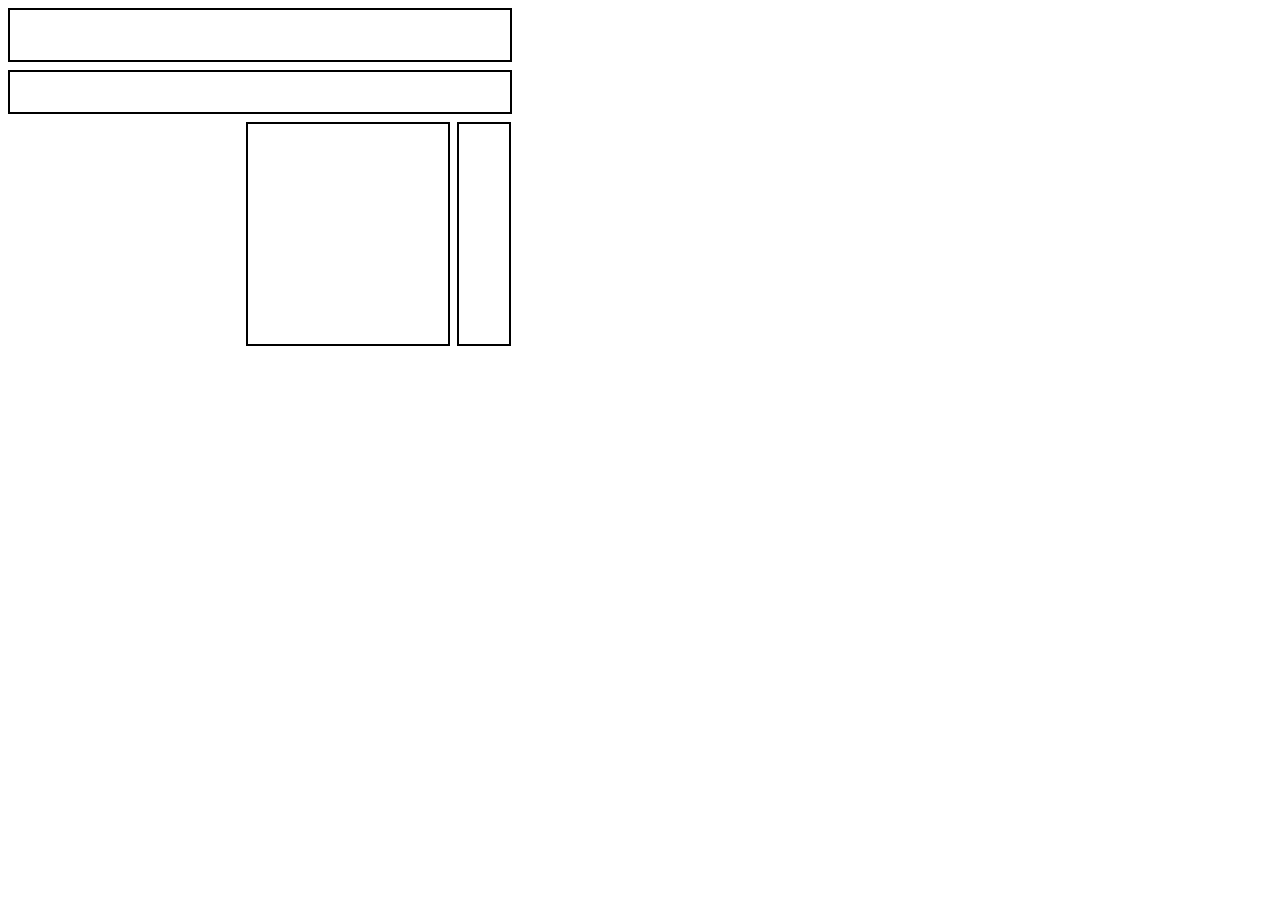
<file: laba1/index.html>
<!DOCTYPE html>
<html lang="en">
<head>
    <link rel="stylesheet" href="style.css">
    <meta charset="UTF-8">
    <title>Title</title>
</head>
<body>
    <div id="figura1"></div>
    <div id="figura2"></div>
    <div id="figura3"></div>
    <div id="figura4"></div>
</body>
</html>
</file>
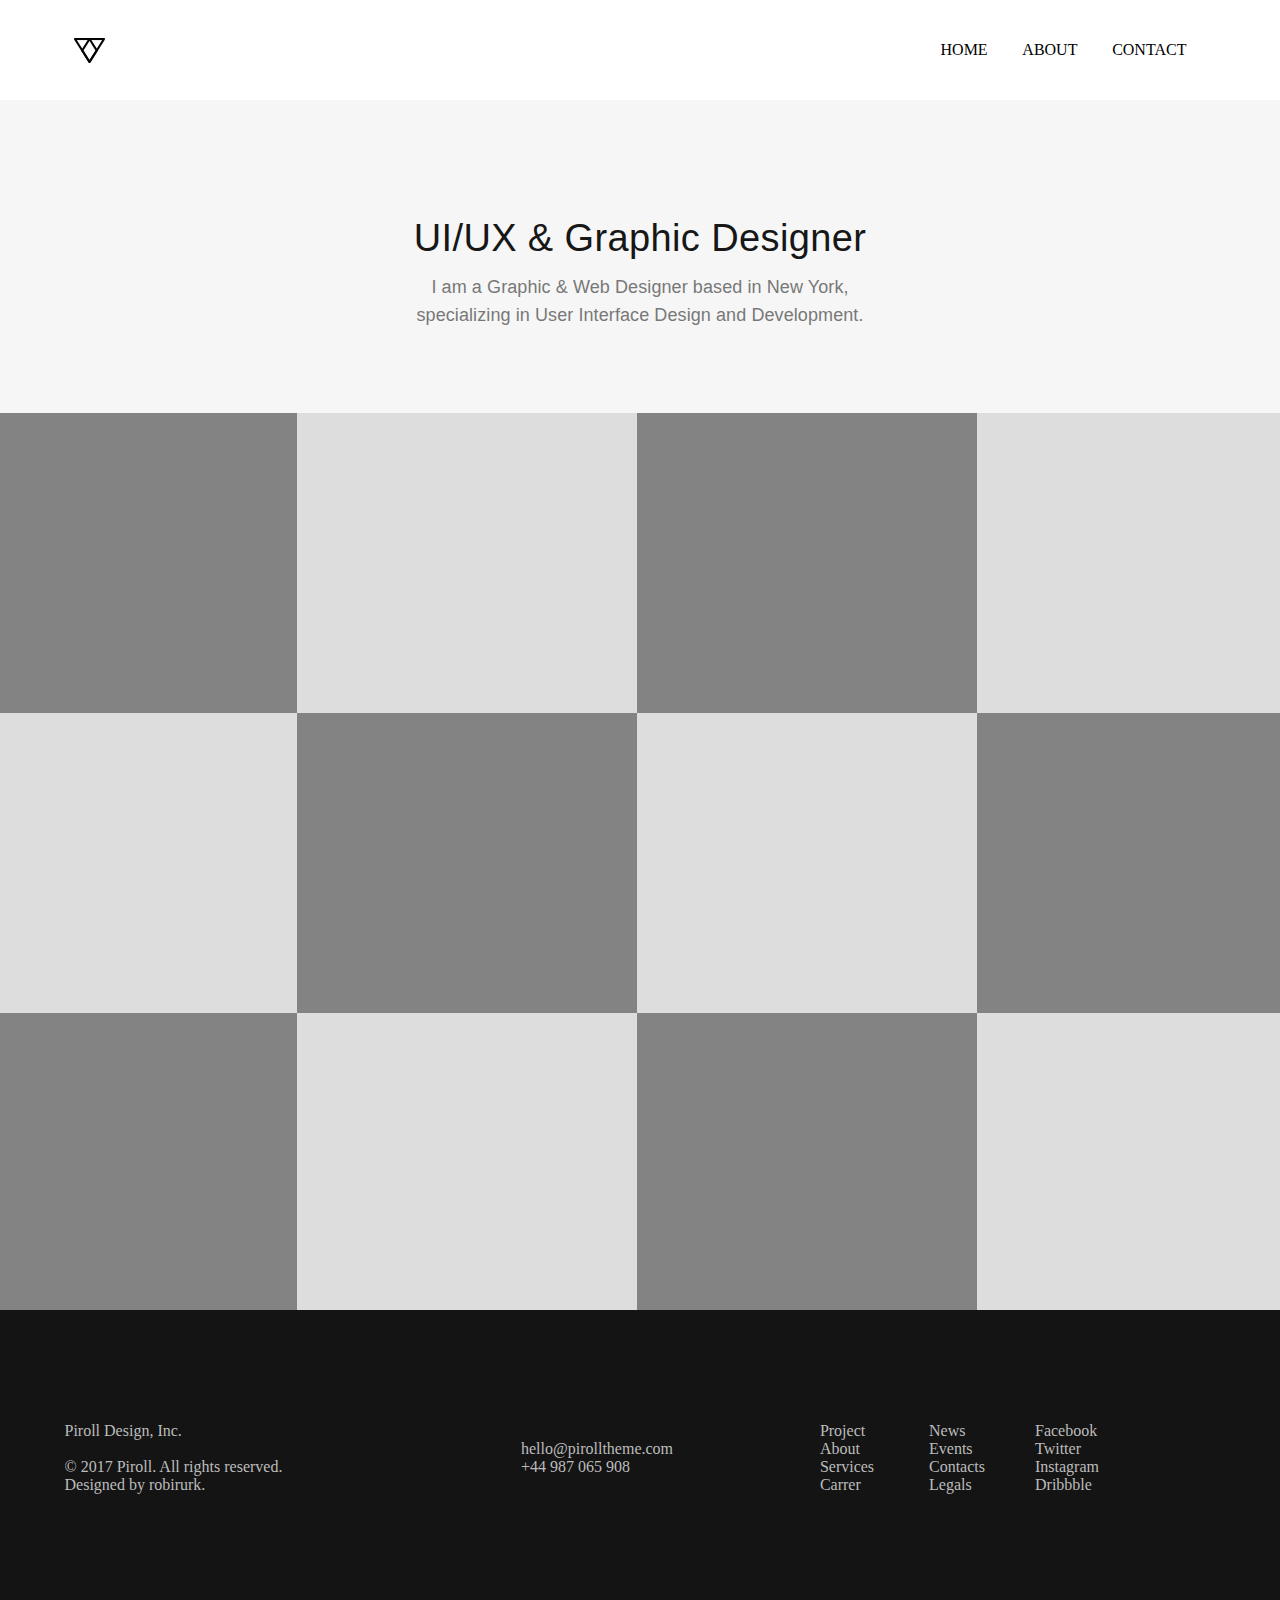
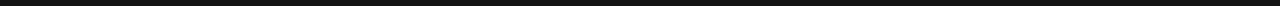
<file: laba2/index.html>
<!DOCTYPE html>
<html lang="en">
<head>
    <meta charset="UTF-8">
    <title>Title</title>
    <link rel="stylesheet" href="style.css">
</head>
<body>
<div class="mainwallper">
    <header>
        <div class="logo"></div>
        <div class="header2">
            <ul>
                <li>
                    <a href="#">HOME</a>
                </li>
                <li>
                    <a href="#">ABOUT</a>
                </li>
                <li>
                    <a href="#">CONTACT</a>
                </li>
            </ul>
        </div>
    </header>
    <div class="block1">
        <span class="UIUX-Graphic-Designer">UI/UX & Graphic Designer</span>
        <br/><br/>
        <span class="I-am-a-Graphic-Web-Designer-based-in-New-York-specializing">I am a Graphic & Web Designer based in New York, specializing
            in User Interface Design and Development.</span>
    </div>
    <div class="block2">
        <div class="dark"></div>
        <div class="light"></div>
        <div class="dark"></div>
        <div class="light"></div>
        <div class="light"></div>
        <div class="dark"></div>
        <div class="light"></div>
        <div class="dark"></div>
        <div class="dark"></div>
        <div class="light"></div>
        <div class="dark"></div>
        <div class="light"></div>
    </div>
    <footer>
        <div class="copyright">
            <div class="copyright1 writeword">Piroll Design, Inc.</div>
            <br/>
            <div class="copyright1 writeword">© 2017 Piroll. All rights reserved. Designed by robirurk.</div>
        </div>
        <div class="contacts">
            <div class="contacts1 writeword">hello@pirolltheme.com</div>
            <div class="contacts1 writeword">+44 987 065 908</div>
        </div>
        <div class="links1">
            <ul class="writeword">
                <li><a href="#" class="writeword">Project</a></li>
                <li><a href="#" class="writeword">About</a></li>
                <li><a href="#" class="writeword">Services</a></li>
                <li><a href="#" class="writeword">Carrer</a></li>
            </ul>
        </div>
        <div class="links1">
            <ul class="writeword">
                <li><a href="#" class="writeword">News</a></li>
                <li><a href="#" class="writeword">Events</a></li>
                <li><a href="#" class="writeword">Contacts</a></li>
                <li><a href="#" class="writeword">Legals</a></li>
            </ul>
        </div>
        <div class="links1">
            <ul class="writeword">
                <li><a href="#" class="writeword">Facebook</a></li>
                <li><a href="#" class="writeword">Twitter</a></li>
                <li><a href="#" class="writeword">Instagram</a></li>
                <li><a href="#" class="writeword">Dribbble</a></li>
            </ul>
        </div>
    </footer>
</div>
</body>
</html>
</file>
<file: laba1/style.css>
#figura1 {
    width: 500px;
    height: 50px;
    /*background-color: red;*/
    color: white;
    border-style: solid;
    border-width: 2px;
    border-color: black;
    }

#figura2 {
    width: 500px;
    height: 40px;
    /*background-color: red;*/
    color: white;
    border-style: solid;
    border-width: 2px;
    border-color: black;
    position: absolute;
    top: 70px;
}
#figura3 {
    width: 200px;
    height: 220px;
    /*background-color: red;*/
    color: white;
    border-style: solid;
    border-width: 2px;
    border-color: black;
    position: absolute;
    top: 122px;
    left: 246px;

}
#figura4 {
    width: 50px;
    height: 220px;
    /*background-color: red;*/
    color: white;
    border-style: solid;
    border-width: 2px;
    border-color: black;
    position: absolute;
    top: 122px;
    left: 457px;

}
</file>
<file: laba2/style.css>
*{
    padding: 0;
    margin: 0;
}

a{
    text-decoration: none;
}

body{
    display: flex;
    justify-content: center;
}

.mainwallper{
    display: flex;
    flex-direction: column;
    width: 1366px;
    justify-content: center;
}

header{
    display: flex;
    flex-direction: row;
    width: 100%;
    height: 100px;
    background-color: #ffffff;
}

.logo{
    background: url("content/logo.png") no-repeat;
    display: flex;
    width: 683px;
    height: 100%;
    background-position: 20% 50%;
}

.block1{
    display: flex;
    flex-direction: column;
    justify-content: center;
    align-items: center;
}

.UIUX-Graphic-Designer {
    width: 486px;
    height: 40px;
    font-family: "Montserrat", sans-serif;
    font-size: 38px;
    font-weight: 500;
    font-style: normal;
    font-stretch: normal;
    line-height: 2.21;
    letter-spacing: 0.38px;
    text-align: center;
    color: #171717;
}

.I-am-a-Graphic-Web-Designer-based-in-New-York-specializing {
    width: 512px;
    height: 44px;
    font-family: "NunitoSans", sans-serif;
    font-size: 18px;
    font-weight: normal;
    font-style: normal;
    font-stretch: normal;
    line-height: 1.56;
    letter-spacing: 0.09px;
    text-align: center;
    color: #787878;
}

.header2{
    display: flex;
    width: 683px;
    height: 100%;
    justify-content: flex-end;
    margin-right: 10%;
    align-items: center;
}

.header2 ul{
    display: flex;
    justify-content: space-between;
    list-style: none;
    width: 40%;
}

.header2 ul li a {
    color: #000000;
}

.block1{
    width: 100%;
    height: 313px;
    background-color: #f6f6f6;
    display: flex;
    justify-content: center;
    align-items: center;
}

.block2{
    display: flex;
    width: 100%;
    height: 897px;
    flex-wrap: wrap;
}

.dark{
    width: 340px;
    height: 300px;
    background-color: #838383;
}

.dark:hover{
    background-color: #10c9c3;
}

.light{
    width: 340px;
    height: 300px;
    background-color: #dddddd;
}

.light:hover{
    background-color: #10c9c3;
}

footer{
    display: flex;
    width: 100%;
    height: 296px;
    background-color: #141414;
}

.copyright{
    display: flex;
    justify-content: center;
    align-items: center;
    flex-direction: column;
    width: 450px;
    height: 100%;
}

.copyright1{
    display: flex;
    justify-content: left;
    width: 235px;
}

.writeword{
    color: #bcbcbc;
}

.contacts{
    display: flex;
    justify-content: center;
    align-items: center;
    flex-direction: column;
    width: 385px;
    height: 100%;
}

.contacts1{
    display: flex;
    justify-content: left;
    width: 157px;
}

.links1{
    display: flex;
    justify-content: center;
    align-items: center;
    width: 110px;
    height: 100%;
}

.links1 ul{
    list-style: none;
}

.links2{
    width: 200px;
    height: 100%;
}

.social{
    width: 271px;
    height: 100%;
}
</file>
